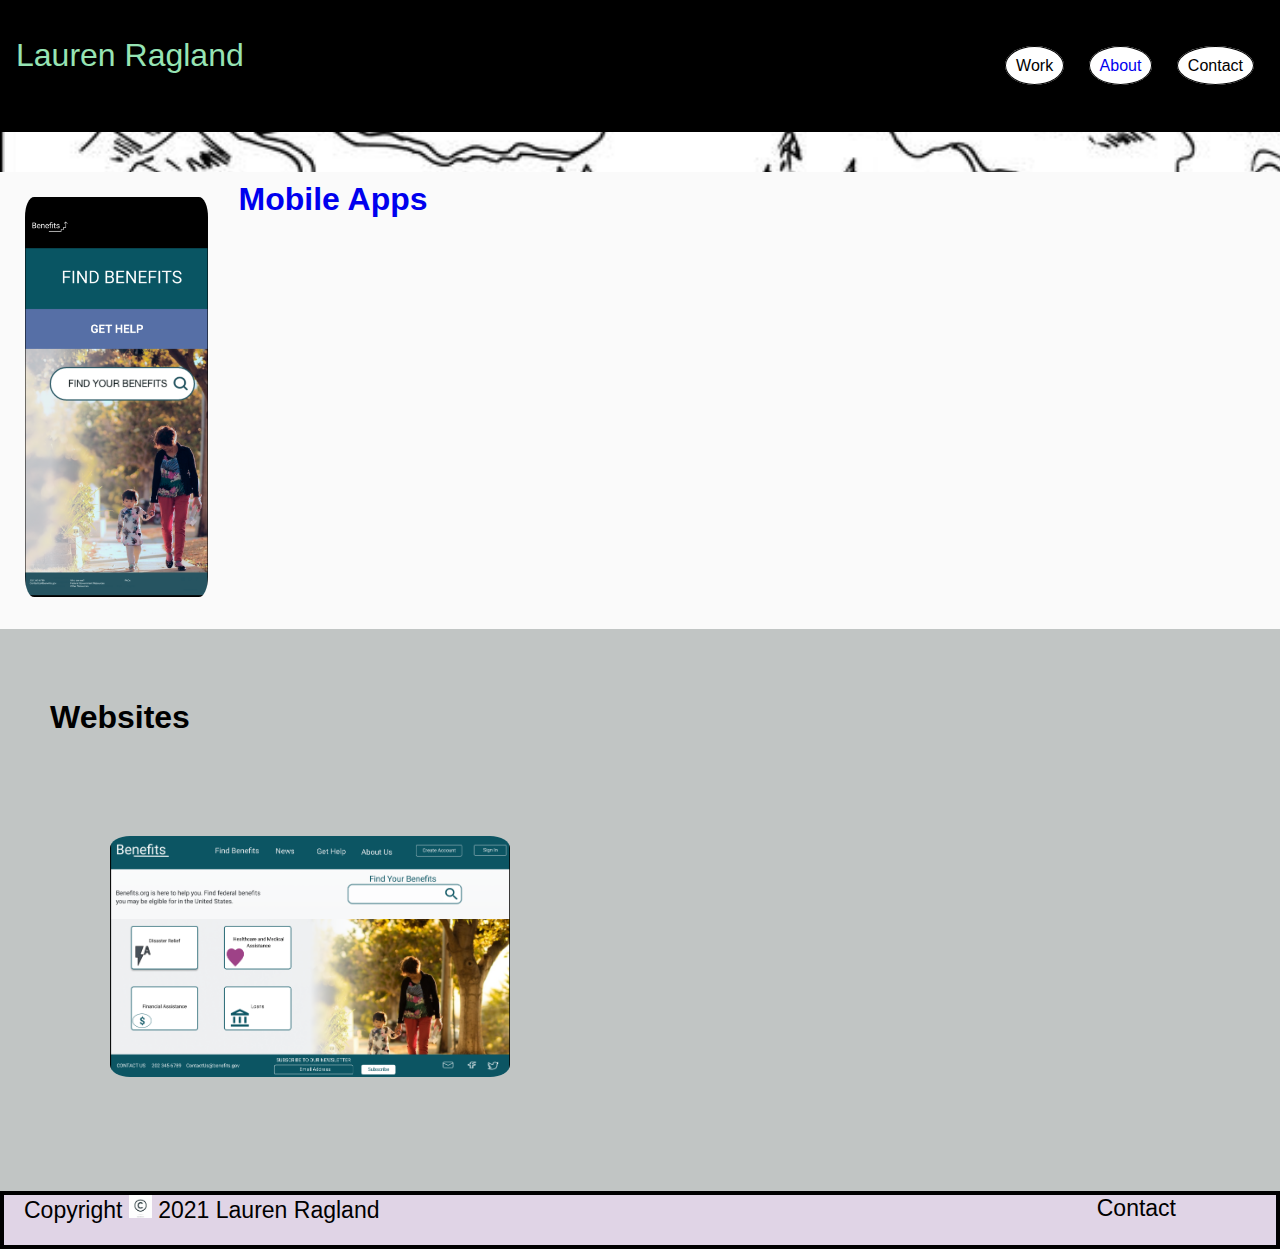
<file: index.html>
<!DOCTYPE html>
<html lang="en">
<head>
  <meta charset="UTF-8">
  <meta name="viewport" content="width=device-width, initial-scale=1.0">
  <link rel="stylesheet" href="css/styles.css">
  <title>Document</title>
  
</head>
<body>
  <header>
    <div class="profile-pic-div">
      <h1 class="name-title"><a href="index.html">Lauren Ragland</a></h1>
    </div>
    <div class="list-div">
      <ul class="links">
      <li class="link">Work</li>
      <li class="link"><a href="about_1.html">About</a></li>
      <li class="link">Contact</li>
      </ul>
    </div>
  </header>
  </header>
  <main class="index grid">
    <div class="MobileImage">
      <div class="benefits-image"><a href="work.html"><img class="mobile-img" src="./images/MobileImage.png" alt="picture of a mobile phone"></a> </div>
      <div class="mobile-apps"><a href="work.html"><h1>Mobile Apps</h1></a></div>
    </div>
    <div class="websites">
      <h1 class="websites-image">Websites</h1>
      <div class="website"><img class="website-img"src="./images/website.png" alt="screen shot of a website"></div>     
    </div>
  </main>
  <footer>
    <div>
      <p>Copyright
        <img src="./images/copyright.jpg" alt="copyright symbol">
        2021 Lauren Ragland
      </p>
    </div>
    <p>Contact</p>
  </footer>
</body>
<script
  src="https://code.jquery.com/jquery-3.5.1.min.js"
  integrity="sha256-9/aliU8dGd2tb6OSsuzixeV4y/faTqgFtohetphbbj0="
  crossorigin="anonymous"></script>
<script src="js/index.js"></script>
</html>
</file>
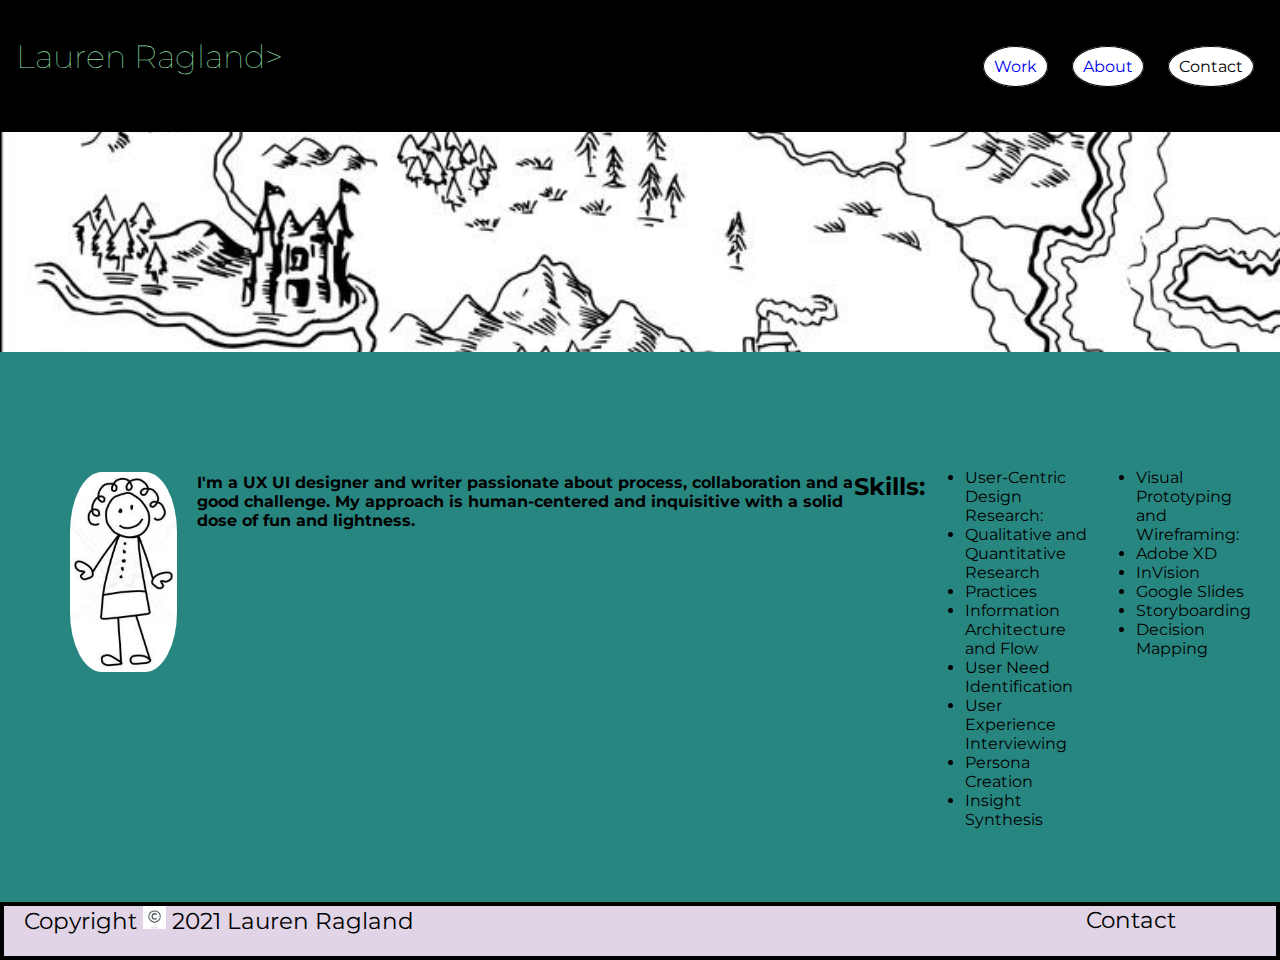
<file: about_1.html>
<!DOCTYPE html>
<html lang="en">
<head>
  <meta charset="UTF-8">
  <meta name="viewport" content="width=device-width, initial-scale=1.0">
  <link rel="stylesheet" href="css/styles.css">
  <title>Document</title>
  <link rel="preconnect" href="https://fonts.gstatic.com">
<link href="https://fonts.googleapis.com/css2?family=Montserrat:wght@100;200&family=Roboto:wght@100&display=swap" rel="stylesheet">
</head>
<body>
  <body>
    <header>
      <div class="profile-pic-div">
        <h1 class="name-title"> <a href="./index.html">Lauren Ragland></a> </h1>
      </div>
      <div class="list-div">
        <ul class="links">
        <li class="link"><a href="work.html">Work</a></li>
        <li class="link"><a href="about_1.html">About</a></li>
        <li class="link">Contact</li>
        </ul>
      </div>
    </header>
  <main class="about">
    <img src="./images/about_pic.jpg" alt="stick figure of a lady">
    <h4>I'm a UX UI designer and writer passionate about process, collaboration
      and a good challenge. My approach is human-centered and inquisitive with a solid dose of fun and lightness.</h3>
    <h2 class= "skills-title"> Skills:</h2>
        <ul><li>User-Centric Design Research:</li>
          <li>Qualitative and Quantitative Research</li>
          <li>Practices</li>
          <li>Information Architecture and Flow</li>
          <li>User Need Identification</li>
          <li>User Experience Interviewing</li>
          <li>Persona Creation</li>
          <li>Insight Synthesis</li></ul>
          <ul><li>Visual Prototyping and Wireframing:</li>
          <li>Adobe XD</li>
          <li>InVision</li>
          <li>Google Slides</li>
          <li>Storyboarding</li>
          <li>Decision Mapping</li></ul>
  </main>
  <footer>
    <div>
      <p>Copyright
        <img src="./images/copyright.jpg" alt="copyright symbol">
        2021 Lauren Ragland
      </p>
    </div>
    <p>Contact</p>
  </footer>
</body>
<script
  src="https://code.jquery.com/jquery-3.5.1.min.js"
  integrity="sha256-9/aliU8dGd2tb6OSsuzixeV4y/faTqgFtohetphbbj0="
  crossorigin="anonymous"></script>
<script src="js/index.js"></script>
</body>
</html>
</file>
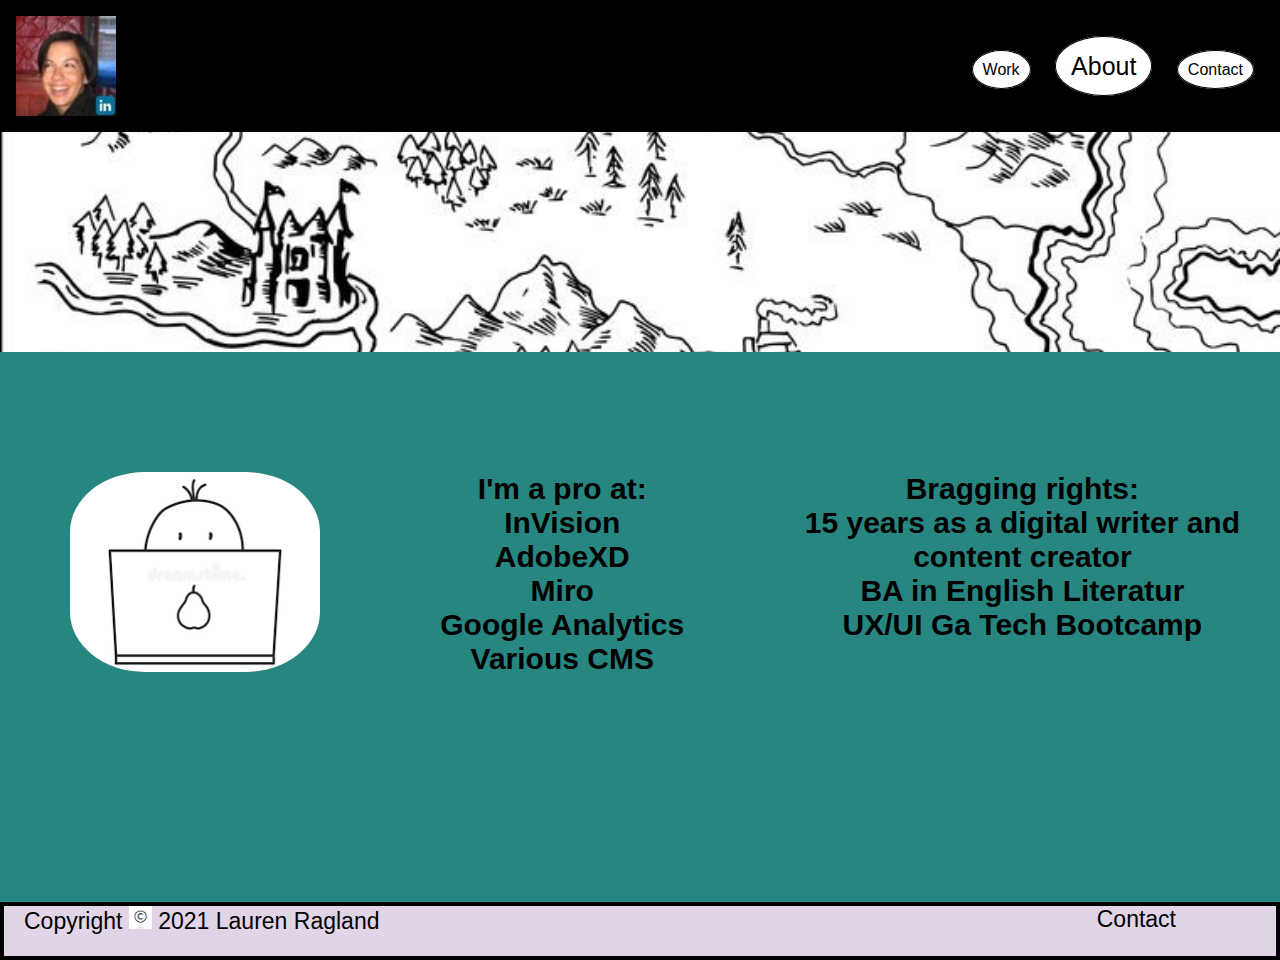
<file: about_2.html>
<!DOCTYPE html>
<html lang="en">
<head>
  <meta charset="UTF-8">
  <meta name="viewport" content="width=device-width, initial-scale=1.0">
  <link rel="stylesheet" href="css/styles.css">
  <title>Document</title>
</head>
<body>
  <header>
    <div class="profile-pic-div">
      <img class="profile-pic" src="./images/profile_pic.jpg" alt="profile picture">
    </div>
    <h1>Lauren Ragland</h1>
    <div class="list-div">
      <ul class="links">
      <li class="link">Work</li>
      <li class="link link-selected">About</li>
      <li class="link">Contact</li>
      </ul>
    </div>
  </header>
  <main class="about">
    <img src="./images/about_2_pic.png" alt="stick figure of a lady">
    <div>
      <h3>I'm a pro at:
        <br>
        InVision
        <br>
        AdobeXD
        <br>
        Miro
        <br>
        Google Analytics
        <br>
        Various CMS
      </h3>
    </div>
    <div>
      <h3>Bragging rights:
        <br>
        15 years as a digital writer and
        <br>
        content creator
        <br>
        BA in English Literatur
        <br>
        UX/UI Ga Tech Bootcamp
      </h3>
    </div>
  </main>
  <footer>
    <div>
      <p>Copyright
        <img src="./images/copyright.jpg" alt="copyright symbol">
        2021 Lauren Ragland
      </p>
    </div>
    <p>Contact</p>
  </footer>
</body>
</html>
</file>
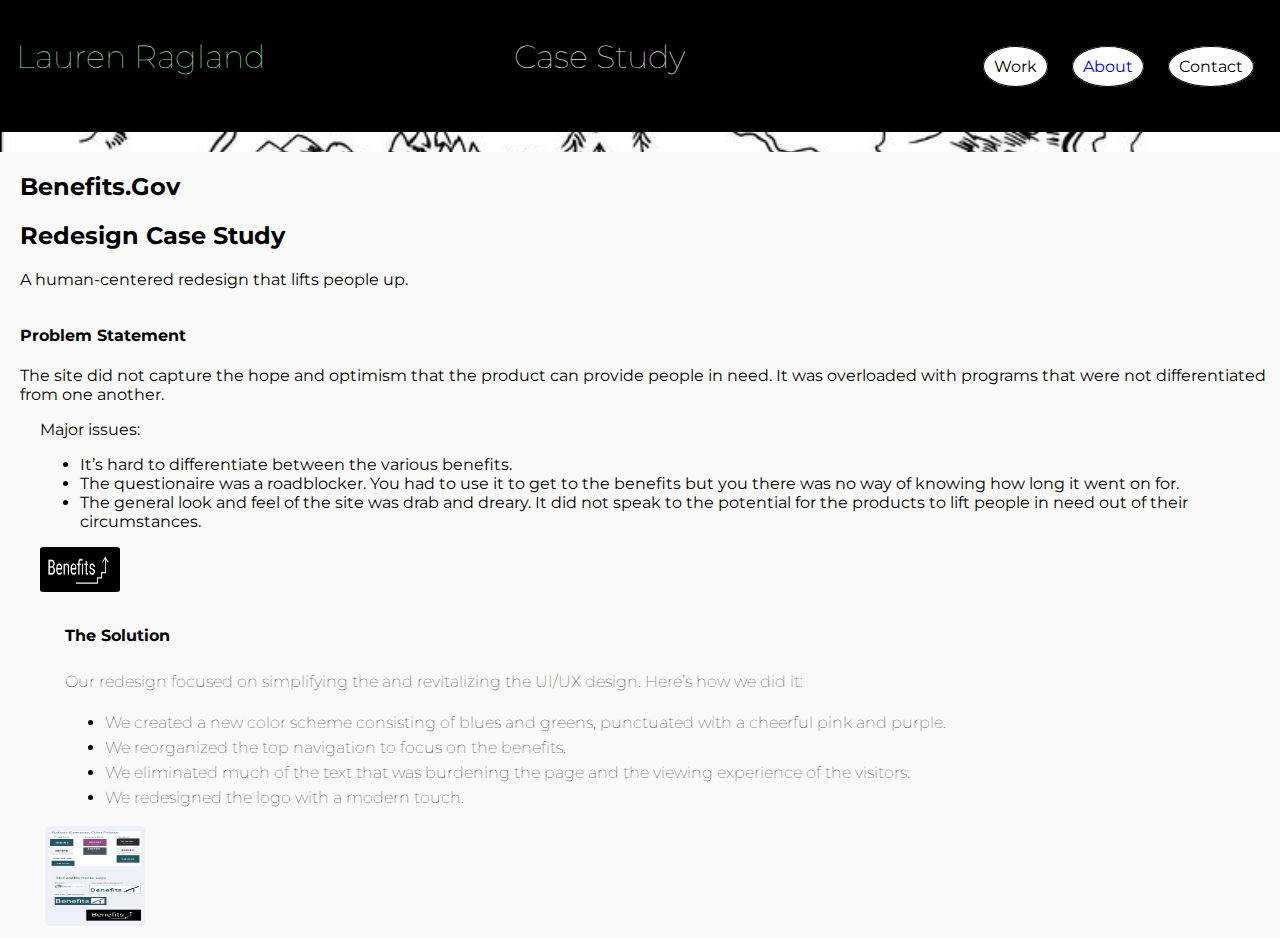
<file: Work 1.html>
<!DOCTYPE html>
<html lang="en">
<head>
  <meta charset="UTF-8">
  <meta name="viewport" content="width=device-width, initial-scale=1.0">
  <link rel="stylesheet" href="css/styles.css">
  <title>work</title>
  <link rel="preconnect" href="https://fonts.gstatic.com">
<link href="https://fonts.googleapis.com/css2?family=Montserrat:wght@100;200&family=Roboto:wght@100&display=swap" rel="stylesheet">
</head>
<body>
  <header>
    <div class="profile-pic-div">
      <h1 class="name-title"><a href="index.html">Lauren Ragland</a></h1>
    </div>
    <h1 class="name-title">Case Study</h1>
    <div class="list-div">
      <ul class="links">
      <li class="link">Work</li>
      <li class="link"><a href="about_1.html">About</a></li>
      <li class="link">Contact</li>
      </ul>
    </div>
  </header>
 <div class="padding">
    <div class="container">
     <div class="row">
       <div class="col-sm-6 text-center">
         <h2>Benefits.Gov</h2> 
         <h2>Redesign Case Study</h2>
         <p class="lead">A human-centered redesign that lifts people up.</p>
       </div>
     </div>
    </div>
  </div>
  <div class="padding">
  <div class="container">
    <div class="row">
      <div class="col-lg-3 col-md-3 col-sm-6 col-xs-12">
        <h4>Problem Statement</h4>
        <p>The site did not capture the hope and optimism that the product can provide people in need. It was overloaded with programs that were not differentiated from one another.</p>
      </div>
      <div class="padding">
        <div class="container">
          <div class="row">
            <div class="col-lg-3 col-md-3 col-sm-6 col-xs-12">
              <p>Major issues:</p>             
                <ul>
                <li>It’s hard to differentiate between the various benefits.</li>
              <li>The questionaire was a roadblocker. You had to use it to get to the benefits but you there was no way of knowing how long it went on for.</li>
              <li>The general look and feel of the site was drab and dreary. It did not speak to the potential for the products to lift people in need out of their circumstances.</li></ul>
            </div>
            <div class="col-lg-3 col-md-3 col-sm-6 col-xs-12">
              <img src="images/benefits logo.png" class="img-responsive">
            </div>
                </main>
                <main class="MobileImage">
                <div class="padding">
                  <div class="container">
                    <div class="row">
                      <div class="col-lg-6 col-md-6">
                        <h4>The Solution</h4>
                        <p>Our redesign focused on simplifying the and revitalizing the UI/UX design. Here’s how we did it:</p>
                        <ul><li>We created a new color scheme consisting of blues and greens, punctuated with a cheerful pink and purple. </li>
                        <li>We reorganized the top navigation to focus on the benefits. </li>
                        <li>We eliminated much of the text that was burdening the page and the viewing experience of the visitors.</li>
                        <li>We redesigned the logo with a modern touch.</li></ul>
                        </div>
                      </div>
                    </div>
                    <div class="col-lg-6 col-md-6=">
                      <img src="images/UXUI.png" class="img-uxui">
                    </div>
                    </div>
                    </main>
</file>
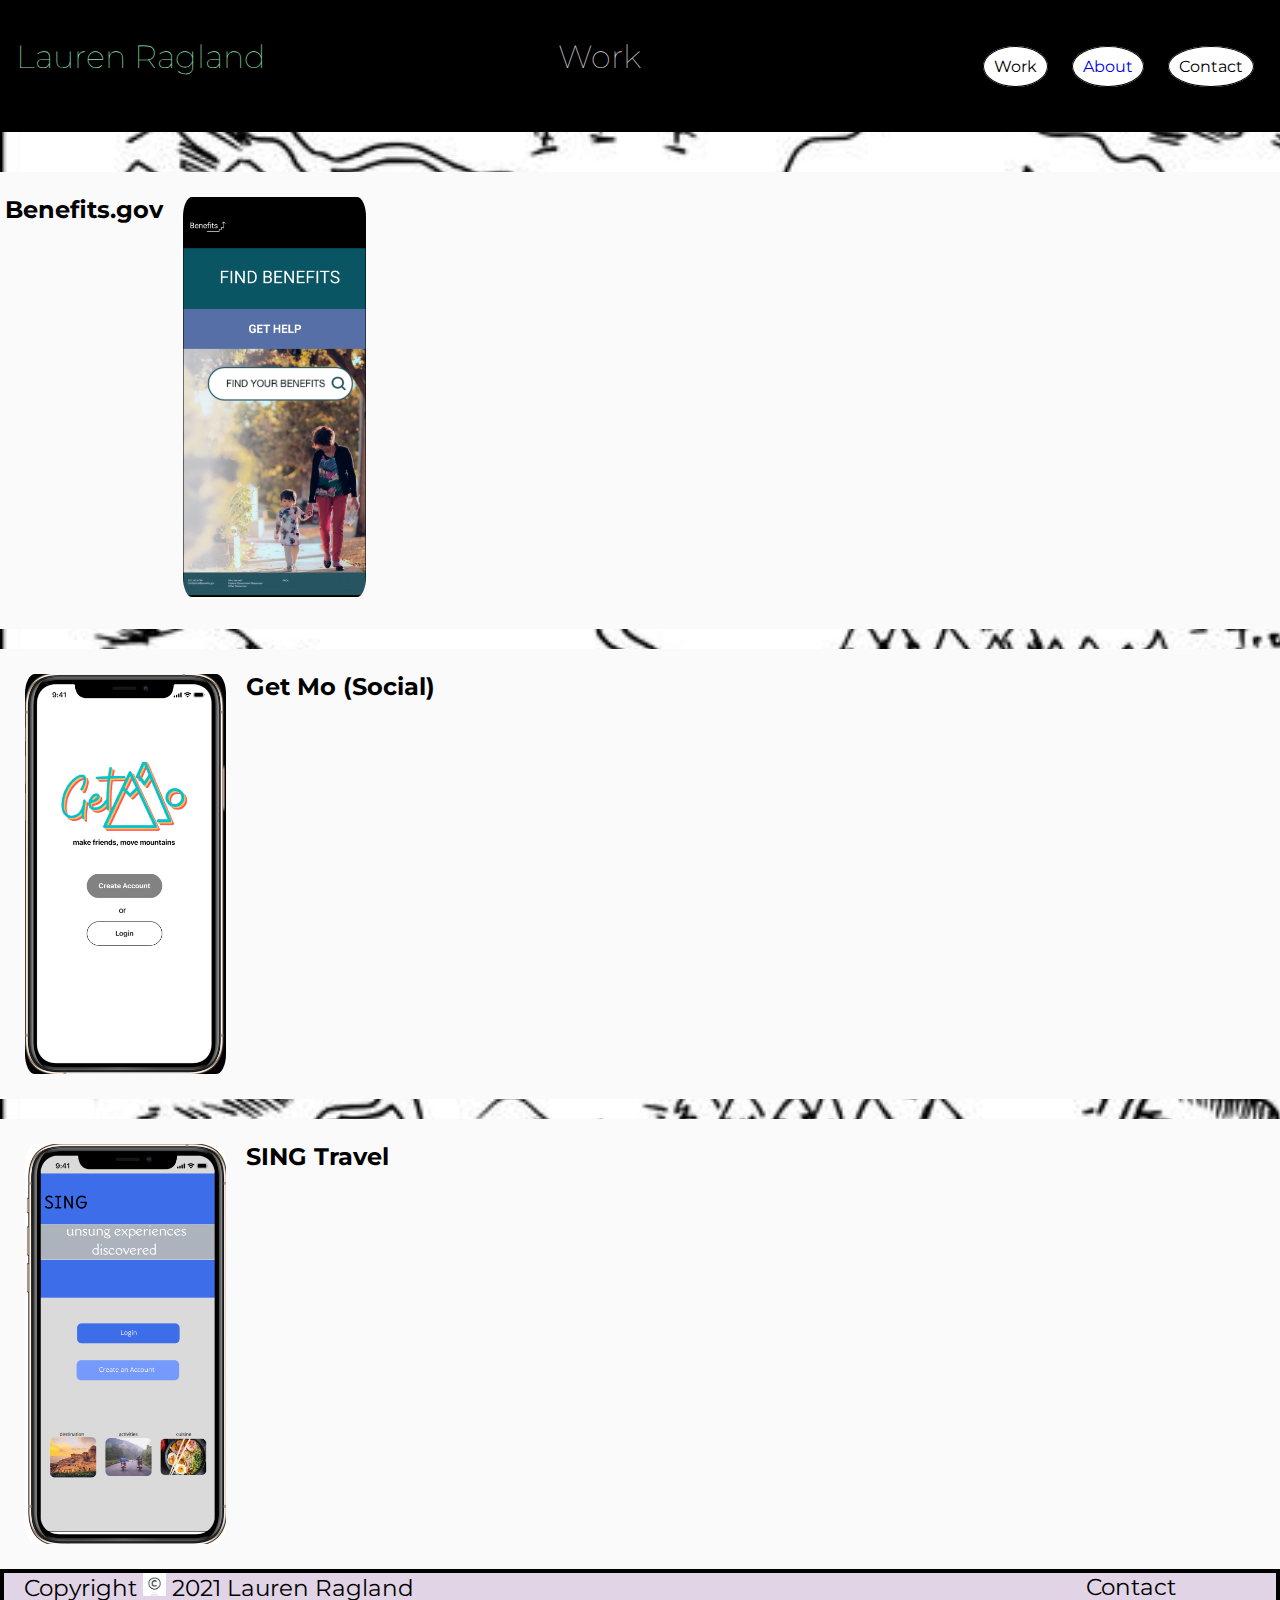
<file: work.html>
<!DOCTYPE html>
<html lang="en">
<head>
  <meta charset="UTF-8">
  <meta name="viewport" content="width=device-width, initial-scale=1.0">
  <link rel="stylesheet" href="css/styles.css">
  <title>work</title>
  <link rel="preconnect" href="https://fonts.gstatic.com">
<link href="https://fonts.googleapis.com/css2?family=Montserrat:wght@100;200&family=Roboto:wght@100&display=swap" rel="stylesheet">
</head>
<body>
  <header>
    <div class="profile-pic-div">
      <h1 class="name-title"><a href="index.html">Lauren Ragland</a></h1>
    </div>
    <h1 class="name-title">Work</h1>
    <div class="list-div">
      <ul class="links">
      <li class="link">Work</li>
      <li class="link"><a href="about_1.html">About</a></li>
      <li class="link">Contact</li>
      </ul>
    </div>
  </header>
  <main class="index">
    <div class="MobileImage">
      <div><h2>Benefits.gov</h2></p></div>
      <a href="Work 1.html"> <img class="mobile-img" src="images/MobileImage.png" alt="picture of a mobile phone"></a>
    </main>
    <main class="index">
      <div class="MobileImage">
        <img class="mobile-img" src="images/Get Mo App.png" alt="picture of a mobile phone">
        <div><h2>Get Mo (Social)</h2></p></div>
      </main>
      <main class="index">
        <div class="MobileImage">
          <img class="mobile-img" src="images/Sing App.png" alt="picture of a mobile phone">
          <div><h2>SING Travel</h2></p></div>
        </main>      
    <footer>
    <div>
      <p>Copyright
        <img src="./images/copyright.jpg" alt="copyright symbol">
        2021 Lauren Ragland
      </p>
    </div>
    <p>Contact</p>
  </footer>
</body>
<script
  src="https://code.jquery.com/jquery-3.5.1.min.js"
  integrity="sha256-9/aliU8dGd2tb6OSsuzixeV4y/faTqgFtohetphbbj0="
  crossorigin="anonymous"></script>
<script src="js/index.js"></script>
</html>
</file>
<file: css/styles.css>
body {
  margin: 0;
  padding: 0;
  background-image: url("../images/background_image.jpg");
  background-repeat: no-repeat;
  background-size: cover;
  display: flex;
  flex-direction: column;
  height: 100%;
  font-family: 'Montserrat', sans-serif !important;
}
header {
  margin-bottom: 20px;
  border:1px solid  black;
  background-color: black;
  padding: 15px;
  height: 100px;
  display: flex;
  flex-direction: row;
  justify-content: space-between;
}

.name-title {
  color:rgb(229, 226, 226);
  font-family: 'Montserrat', sans-serif;
  font-weight: 100;
}
.name-title a{
 color:rgb(151, 228, 180)
}
.profile-pic2-div {
  height: 60px;
  width: 25px;
  border-radius: 10%;
}

.profile-pic2-div {
  width: 50px;
  padding: 10px;
  display:flex;
  flex-direction: column;
  justify-content: center;
}
.list-div{
  display:flex;
  flex-direction: column;
  justify-content: center;
}
.links {
  list-style: none;
}

.link {
  background: white;
  display: inline;
  border: 1px solid black;
  border-radius: 50%;
  padding: 10px;
  margin: 10px;
}

.link-selected {
  font-size: 25px;
  padding: 15px;
}
a {text-decoration: none}

img {
  max-height: 100%;
}
main.about {
  background-color: rgb(40, 134, 128);
  margin-top: 200px;
  padding-top: 100px;
  padding-left: 50px;
  padding-right: 20px;
  height: 450px;
  display:flex;
  flex-direction: row;
  justify-content: space-between;
  min-height: 100%;
}
main h3 {
  font-size: 30px;
  text-align: center;
  margin: 20px;
}

main img {
  height: 200px;
  border-radius: 30%;
  margin: 20px;
}

main.index {
  margin-top: 20px;
  display:flex;
  flex-direction: column;
  align-items: stretch;
  min-height: 100%;
}

.MobileImage {
  display: inline-flex;
  background-color: #FAFAFA;
  line-height: 25px;
  padding: 5px;
  font-weight: 100;
}

.grid {display: grid;
  grid-template-columns: 50% 50%;
  grid-template-rows: 50% 50%;
  grid-template-areas: 
    "benefits-image mobile-apps"
    "websites-image website"
}
.benefits-image {
  grid-area: benefits-image;
}
.mobile-apps {
  grid-area: mobile-apps;
}
.website {
  grid-area: website;
}
.websites-image {
  grid-area: websites-image;

}
.MobileImage h1 {
  margin: 10px;
}
.row {
  color:black;
  padding-left: 20px;
}

.padding{
  background-color: #FAFAFA;
}

.websites {
  background-color: rgb(193, 197, 196);
  display: inline;
  flex: 1;
  padding: 50px;
}

.websites h1 {
  margin-top: 20px;
  margin-bottom: 40px;
}

.mobile-img {
  height: 400px;
  width: auto;
  border-radius: 5%;
}

.website-img {
  width: 400px;
  height: auto;
  margin: 60px;
  border-radius: 5%;
}
.img-responsive {
  width:80px;
  height: 45px;
  margin: auto;
  border-radius: 5%;
  margin-right: auto;
}
.img-uxui{
  width:100px;
  height: 100px;
  margin: auto;
  border-radius: 5%;
  margin-right: auto;

}
  .slide {
    width: 100vw;
    height: 100vh;
  }
   .wrapper{
     display: flex;
     flex-direction: row;
     width: 200vw;
     transform-origin: 100;
   } 
   .outer-wrapper {
    width: 100vh;
    height: 100vw;
    transform-origin: center;
    overflow-y: scroll;
    overflow-x: hidden;
    position: absolute;
  }
  img-uxui {
    width: 100%;
    height: 100%;
  }
footer {
  padding-left: 20px;
  padding-right: 80px;
  border:4px solid  black;
  background-color: rgb(224, 212, 230);
  height: 50px;
  display: flex;
  justify-content: space-between;
}

footer img {
  height: 23px;
  display: inline;
}

footer p {
  font-size: 23px;
  display: inline;
  margin-right: 20px;
  margin-top: 0px;
}
</file>
